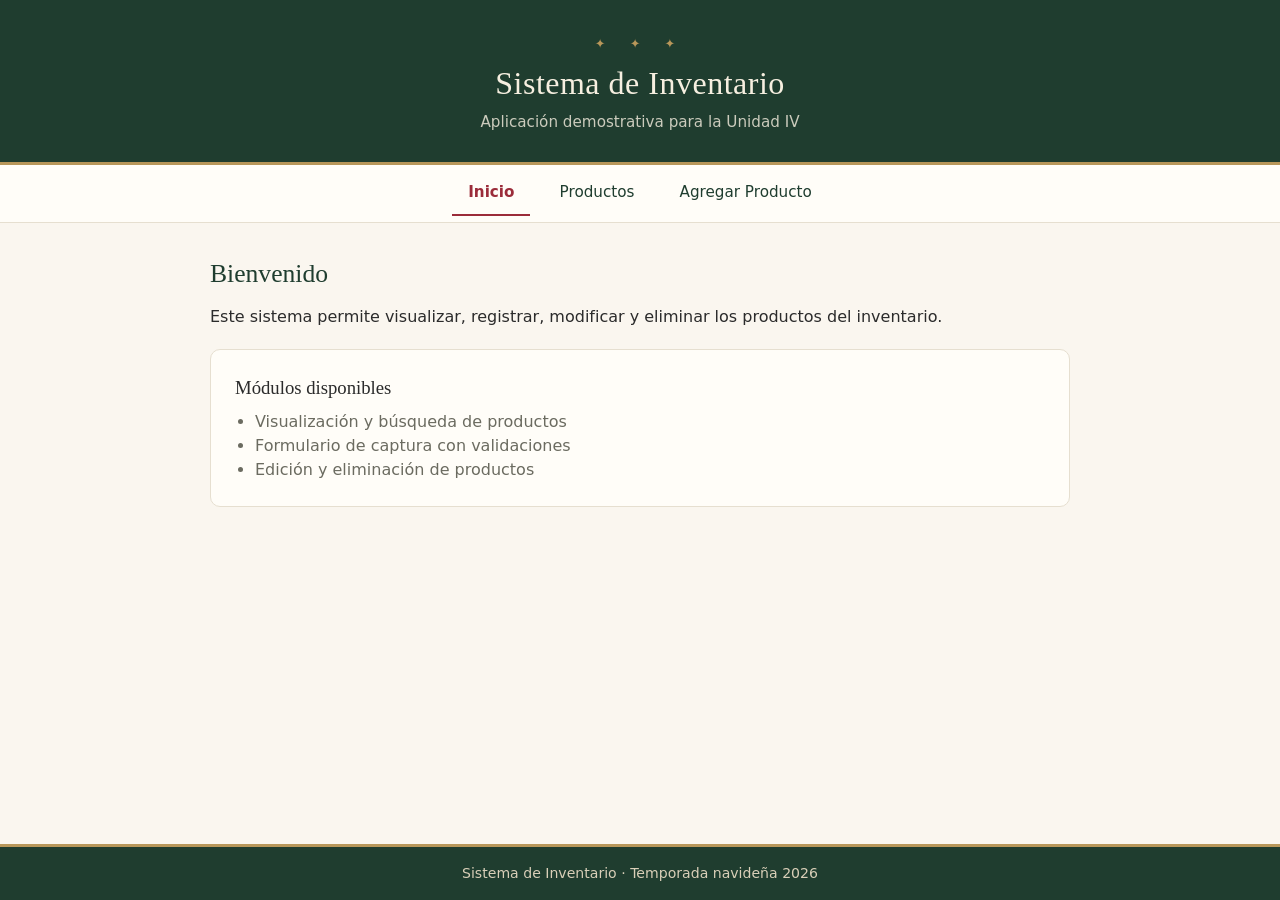
<file: index.html>
<!DOCTYPE html>
<html lang="es">
<head>
    <meta charset="UTF-8">
    <meta name="viewport" content="width=device-width, initial-scale=1">
    <title>Sistema de Inventario</title>
    <link rel="stylesheet" href="style.css">
</head>
<body>
    <header>
        <span class="orn" aria-hidden="true">✦ ✦ ✦</span>
        <h1 id="titulo">Sistema de Inventario</h1>
        <p>Aplicación demostrativa para la Unidad IV</p>
    </header>
    <nav>
        <a href="index.html">Inicio</a>
        <a href="productos.html">Productos</a>
        <a href="agregar.html">Agregar Producto</a>
    </nav>
    <main>
        <h2>Bienvenido</h2>
        <p>Este sistema permite visualizar, registrar, modificar y eliminar los productos del inventario.</p>
        <div class="card">
            <h3>Módulos disponibles</h3>
            <ul>
                <li>Visualización y búsqueda de productos</li>
                <li>Formulario de captura con validaciones</li>
                <li>Edición y eliminación de productos</li>
            </ul>
        </div>
    </main>
    <footer>Sistema de Inventario · Temporada navideña 2026</footer>
    <script src="app.js"></script>
</body>
</html>
</file>
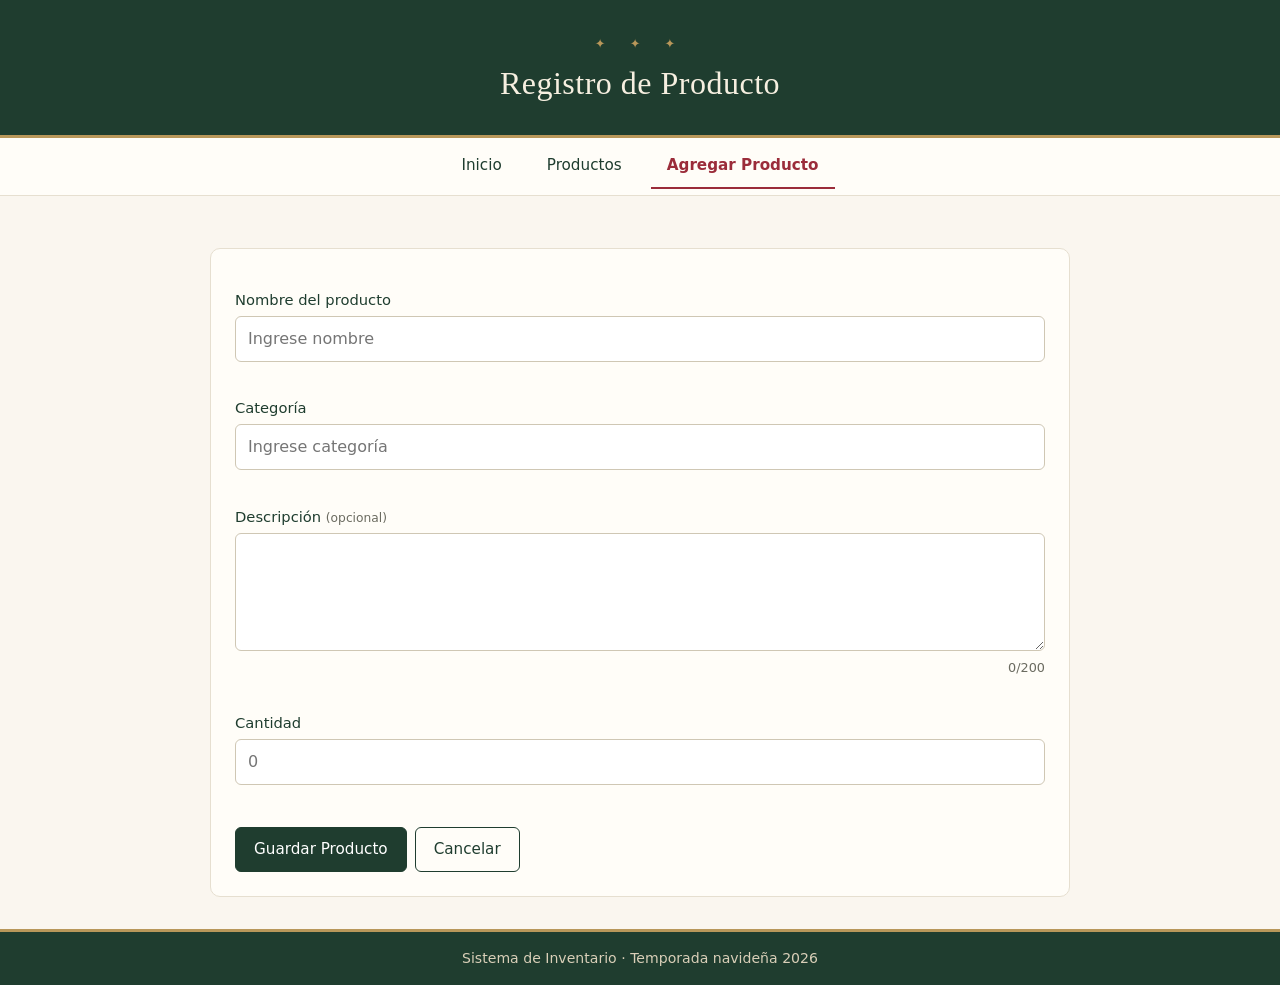
<file: agregar.html>
<!DOCTYPE html>
<html lang="es">
<head>
    <meta charset="UTF-8">
    <meta name="viewport" content="width=device-width, initial-scale=1">
    <title>Agregar Producto</title>
    <link rel="stylesheet" href="style.css">
</head>
<body>
    <header>
        <span class="orn" aria-hidden="true">✦ ✦ ✦</span>
        <h1 id="titulo">Registro de Producto</h1>
        
    </header>
    <nav>
        <a href="index.html">Inicio</a>
        <a href="productos.html">Productos</a>
        <a href="agregar.html">Agregar Producto</a>
    </nav>
    <main>
        <form id="form" novalidate>
            <label for="nombre">Nombre del producto</label>
            <input id="nombre" name="nombre" type="text" placeholder="Ingrese nombre" maxlength="60" autocomplete="off">
            <div class="err" id="e-nombre"></div>

            <label for="categoria">Categoría</label>
            <input id="categoria" name="categoria" type="text" placeholder="Ingrese categoría" maxlength="40" autocomplete="off">
            <div class="err" id="e-categoria"></div>

            <label for="descripcion">Descripción <small>(opcional)</small></label>
            <textarea id="descripcion" name="descripcion" rows="4" maxlength="220"></textarea>
            <div class="hint" id="hint"></div>
            <div class="err" id="e-descripcion"></div>

            <label for="cantidad">Cantidad</label>
            <input id="cantidad" name="cantidad" type="number" min="0" step="1" placeholder="0">
            <div class="err" id="e-cantidad"></div>

            <div class="actions">
                <button class="btn" id="save" type="submit">Guardar Producto</button>
                <a class="btn ghost" href="productos.html">Cancelar</a>
            </div>
        </form>
    </main>
    <footer>Sistema de Inventario · Temporada navideña 2026</footer>
    <script src="app.js"></script>
</body>
</html>
</file>
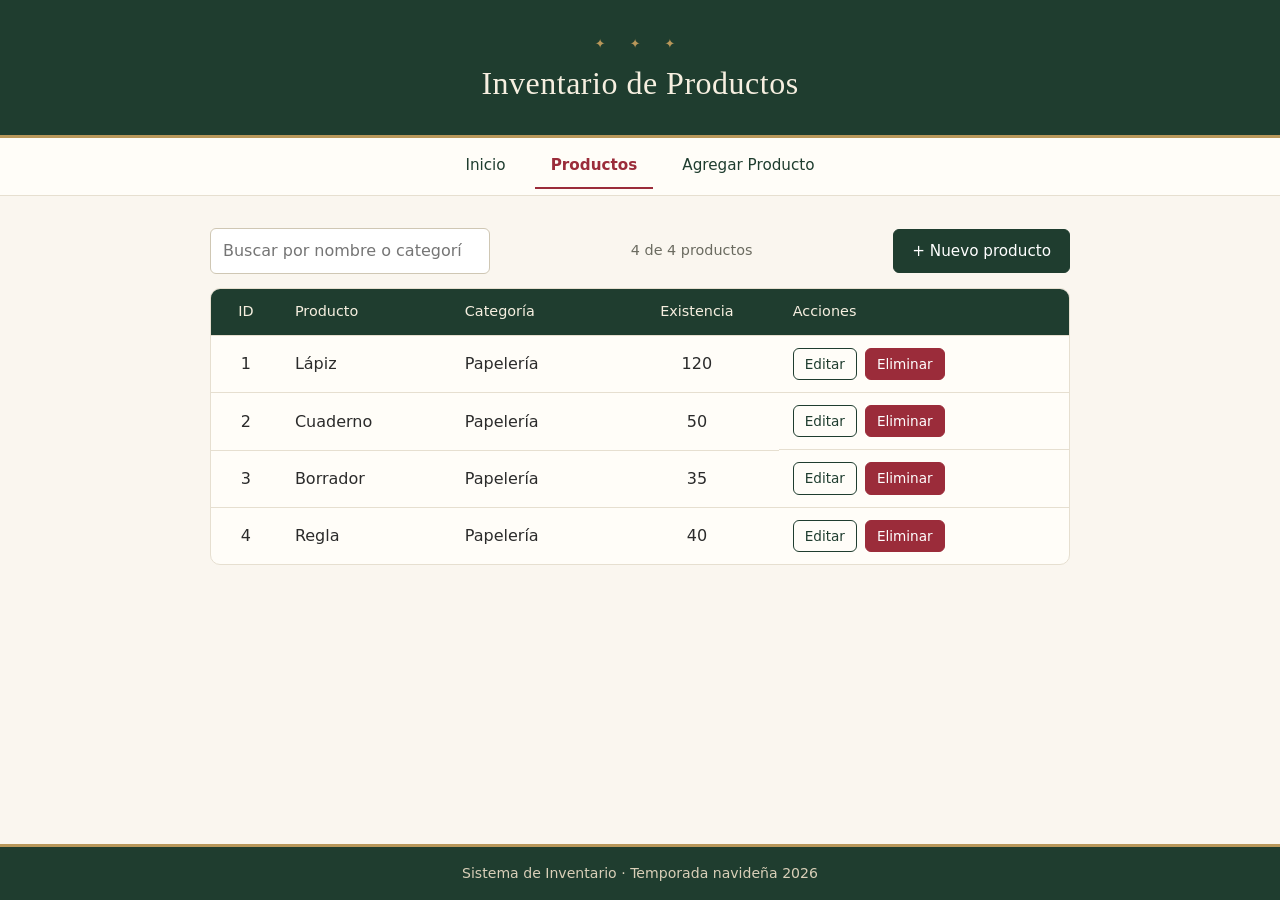
<file: productos.html>
<!DOCTYPE html>
<html lang="es">
<head>
    <meta charset="UTF-8">
    <meta name="viewport" content="width=device-width, initial-scale=1">
    <title>Productos</title>
    <link rel="stylesheet" href="style.css">
</head>
<body>
    <header>
        <span class="orn" aria-hidden="true">✦ ✦ ✦</span>
        <h1 id="titulo">Inventario de Productos</h1>
        
    </header>
    <nav>
        <a href="index.html">Inicio</a>
        <a href="productos.html">Productos</a>
        <a href="agregar.html">Agregar Producto</a>
    </nav>
    <main>
        <div class="toolbar">
            <input id="q" type="search" placeholder="Buscar por nombre o categoría" aria-label="Buscar productos">
            <span class="count" id="count"></span>
            <a class="btn" href="agregar.html">+ Nuevo producto</a>
        </div>
        <div class="table-wrap">
            <table>
                <thead><tr><th class="num">ID</th><th>Producto</th><th>Categoría</th><th class="num">Existencia</th><th>Acciones</th></tr></thead>
                <tbody id="tbody"></tbody>
            </table>
            <p class="empty" id="empty" hidden></p>
        </div>
        <dialog id="dlg">
            <h3>Eliminar producto</h3>
            <p>¿Seguro que deseas eliminar “<span id="dlgName"></span>”? Esta acción no se puede deshacer.</p>
            <div class="actions"><button class="btn danger" id="confirm" type="button">Eliminar</button><button class="btn ghost" id="cancel" type="button">Cancelar</button></div>
        </dialog>
    </main>
    <footer>Sistema de Inventario · Temporada navideña 2026</footer>
    <script src="app.js"></script>
</body>
</html>
</file>
<file: style.css>
:root{--bg:#faf6ef;--card:#fffdf8;--pine:#1f3d2f;--pine2:#2c5543;--berry:#9b2c3a;--gold:#b8975a;--text:#2b2b2b;--muted:#6b6b60;--line:#e6dfd0}
*{margin:0;padding:0;box-sizing:border-box}
body{font-family:"Segoe UI",system-ui,Arial,sans-serif;background:var(--bg);color:var(--text);line-height:1.5;min-height:100vh;display:flex;flex-direction:column}
h1,h2,h3{font-family:Georgia,"Times New Roman",serif;font-weight:normal}
header{background:var(--pine);color:#f6efe0;padding:34px 20px 28px;text-align:center;border-bottom:3px solid var(--gold)}
header h1{font-size:2rem;letter-spacing:.5px}
header p{opacity:.8;font-size:.95rem;margin-top:4px}
header .orn{color:var(--gold);letter-spacing:10px;font-size:.8rem;display:block;margin-bottom:6px}
nav{background:var(--card);border-bottom:1px solid var(--line);text-align:center;padding:6px}
nav a{display:inline-block;color:var(--pine);text-decoration:none;padding:10px 16px;margin:0 4px;border-bottom:2px solid transparent;font-size:.95rem}
nav a:hover{color:var(--berry)}
nav a[aria-current=page]{border-color:var(--berry);color:var(--berry);font-weight:600}
main{flex:1;width:100%;max-width:900px;margin:0 auto;padding:32px 20px}
main h2{color:var(--pine);margin-bottom:12px;font-size:1.6rem}
.card,form{background:var(--card);border:1px solid var(--line);border-radius:10px;padding:24px;margin-top:20px}
.card ul{margin:8px 0 0 20px;color:var(--muted)}
.toolbar{display:flex;gap:12px;flex-wrap:wrap;align-items:center;justify-content:space-between;margin-bottom:14px}
.toolbar input{max-width:280px}
.count{color:var(--muted);font-size:.9rem}
.table-wrap{overflow-x:auto;border:1px solid var(--line);border-radius:10px;background:var(--card)}
table{width:100%;border-collapse:collapse}
th{background:var(--pine);color:#f6efe0;font-weight:500;font-size:.9rem}
th,td{padding:12px 14px;text-align:left;border-bottom:1px solid var(--line)}
tr:last-child td{border-bottom:0}
tbody tr:hover{background:#f6f0e3}
td.num,th.num{text-align:center}
.low{color:var(--berry);font-weight:600}
.empty{padding:36px;text-align:center;color:var(--muted)}
label{display:block;margin:16px 0 5px;color:var(--pine);font-size:.92rem}
label small{color:var(--muted)}
input,textarea,select{width:100%;padding:10px 12px;border:1px solid #cfc7b4;border-radius:6px;background:#fff;font:inherit;color:var(--text)}
input:focus,textarea:focus,button:focus-visible,a:focus-visible{outline:2px solid var(--gold);outline-offset:1px}
.invalid{border-color:var(--berry)}
.err{color:var(--berry);font-size:.85rem;min-height:1.2em;margin-top:3px}
.hint{color:var(--muted);font-size:.8rem;text-align:right}
.btn{display:inline-block;padding:10px 18px;border:1px solid var(--pine);border-radius:6px;background:var(--pine);color:#fff;font:inherit;font-size:.95rem;cursor:pointer;text-decoration:none}
.btn:hover{background:var(--pine2)}
.btn:disabled{opacity:.6;cursor:not-allowed}
.btn.ghost{background:transparent;color:var(--pine)}
.btn.ghost:hover{background:#efe8d8}
.btn.danger{background:var(--berry);border-color:var(--berry)}
.btn.danger:hover{background:#7f2230}
.btn.sm{padding:5px 11px;font-size:.85rem}
.actions{display:flex;gap:8px;flex-wrap:wrap}
form .actions{margin-top:22px}
dialog{border:1px solid var(--line);border-radius:10px;padding:24px;max-width:380px;width:90%;margin:auto;background:var(--card)}
dialog::backdrop{background:rgba(31,61,47,.45)}
dialog p{margin:8px 0 18px;color:var(--muted)}
#toast{position:fixed;bottom:20px;left:50%;transform:translateX(-50%);background:var(--pine);color:#fff;padding:11px 20px;border-radius:6px;font-size:.92rem;opacity:0;pointer-events:none;transition:opacity .3s;max-width:90%;text-align:center}
#toast.show{opacity:1}
#toast.error{background:var(--berry)}
.alert{background:#f8e9ea;border:1px solid var(--berry);color:var(--berry);padding:14px;border-radius:8px;margin-top:20px}
footer{background:var(--pine);color:#d9cfb8;text-align:center;padding:16px;font-size:.88rem;border-top:3px solid var(--gold)}
@media(max-width:600px){header h1{font-size:1.5rem}th,td{padding:10px 8px;font-size:.88rem}}
@media(prefers-reduced-motion:reduce){#toast{transition:none}}
</file>
